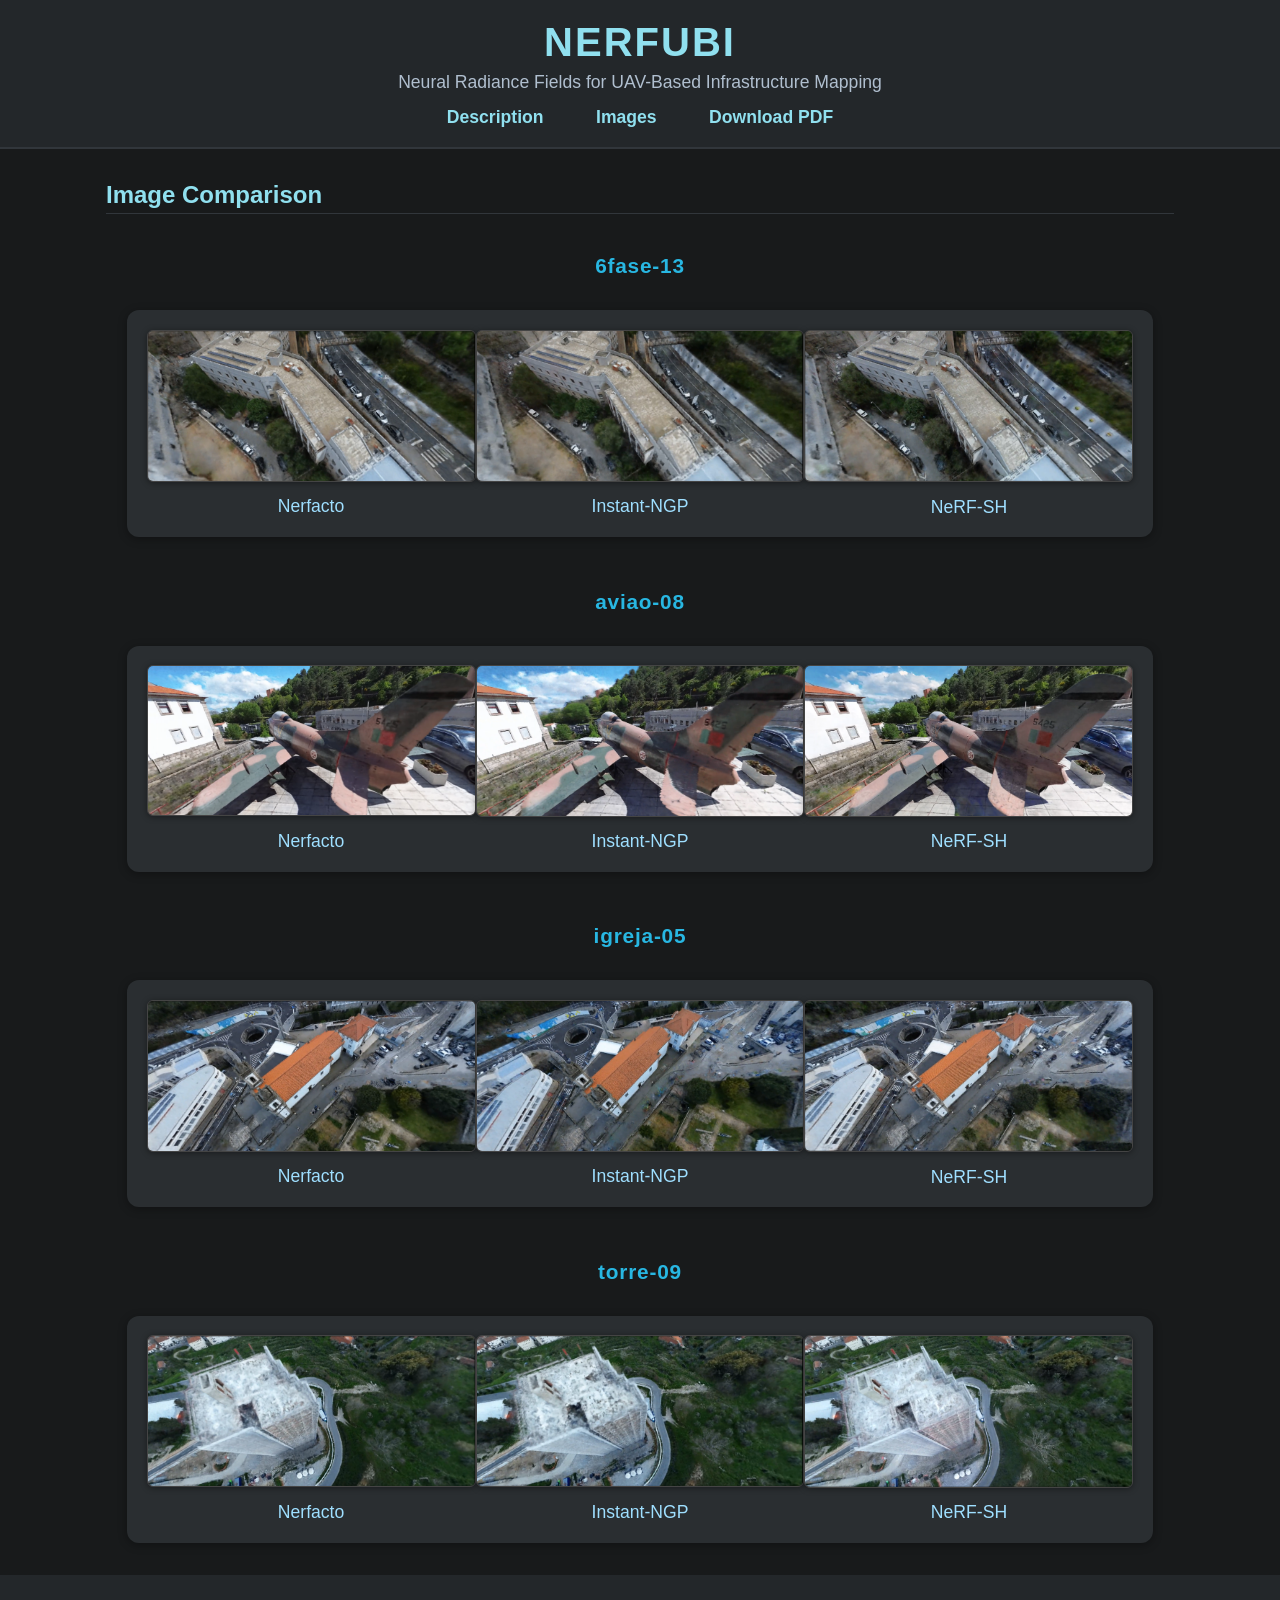
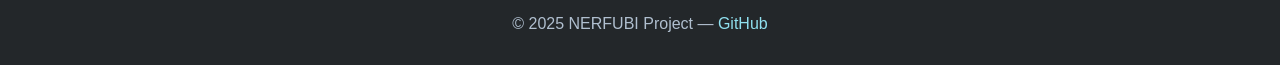
<file: images.html>
<!DOCTYPE html>
<html lang="pt">
<head>
    <meta name="viewport" content="width=device-width, initial-scale=1.0"/>

  <meta charset="UTF-8">
  <title>NERFUBI – Comparação de Imagens</title>
  <link rel="stylesheet" href="img.css">

</head>
<body>
  <header>
  <div class="header-content">
    <h1>NERFUBI</h1>
    <p class="subtitle">Neural Radiance Fields for UAV-Based Infrastructure Mapping</p>
  </div>
  <nav>
    <a href="index.html">Description</a>
    <a href="images.html" >Images</a>
    <a href="49731_66.pdf" download>Download PDF</a>
  </nav>
</header>

  <main>
    <h2>Image Comparison</h2>
    <div class="comparison-table">

      <!-- 6fase-13 -->
      <div class="scene-label">6fase-13</div>
      <div class="comparison-row">
        <div>
          <img src="images/nerfacto-6fase-13.png" alt="Nerfacto 6fase-13">
          <div class="model-label">Nerfacto</div>
        </div>
        <div>
          <img src="images/Instant-6fase-13.png" alt="Instant-NGP 6fase-13">
          <div class="model-label">Instant-NGP</div>
        </div>
        <div>
          <img src="images/nerfsh-6fase-13.png" alt="NeRF-SH 6fase-13">
          <div class="model-label">NeRF-SH</div>
        </div>
      </div>

      <!-- aviao-08 -->
      <div class="scene-label">aviao-08</div>
      <div class="comparison-row">
        <div>
          <img src="images/nerfacto-aviao-08.png" alt="Nerfacto aviao-08">
          <div class="model-label">Nerfacto</div>
        </div>
        <div>
          <img src="images/instant-aviao-08.png" alt="Instant-NGP aviao-08">
          <div class="model-label">Instant-NGP</div>
        </div>
        <div>
          <img src="images/nerfsh-aviao-08.png" alt="NeRF-SH aviao-08">
          <div class="model-label">NeRF-SH</div>
        </div>
      </div>
      
      <!-- igreja-05 -->
      <div class="scene-label">igreja-05</div>
      <div class="comparison-row">
        <div>
          <img src="images/nerfacto-igreja-05.png" alt="Nerfacto igreja-05">
          <div class="model-label">Nerfacto</div>
        </div>
        <div>
          <img src="images/instant-igreja-05.png" alt="Instant-NGP igreja-05">
          <div class="model-label">Instant-NGP</div>
        </div>
        <div>
          <img src="images/nerfsh-igreja-05.png" alt="NeRF-SH igreja-05">
          <div class="model-label">NeRF-SH</div>
        </div>
      </div>

      <!-- tprre-09 -->
      <div class="scene-label">torre-09</div>
      <div class="comparison-row">
        <div>
          <img src="images/nerfacto-tprre-09.png" alt="Nerfacto torre-09">
          <div class="model-label">Nerfacto</div>
        </div>
        <div>
          <img src="images/instant-torre-09.png" alt="Instant-NGP torre-09">
          <div class="model-label">Instant-NGP</div>
        </div>
        <div>
          <img src="images/nerfsh-torre-09.png" alt="NeRF-SH torre-09">
          <div class="model-label">NeRF-SH</div>
        </div>
      </div>

    </div>
  </main>
    <footer>
        <p>&copy; 2025 NERFUBI Project &mdash; <a href="https://github.com/Ydigit" target="_blank">GitHub</a></p>
    </footer>
</body>

</html>
</file>
<file: img.css>
body {
    font-family: 'Segoe UI', Arial, sans-serif;
    margin: 0;
    background: #181a1b;
    color: #f2f2f2;
}

header {
    background: #23272a;
    padding: 1.25rem 0; /* consistente */
    text-align: center;
    border-bottom: 2px solid #31363b;
}

.header-content h1 {
    margin: 0;
    font-size: 2.5rem;
    letter-spacing: 2px;
    color: #90e0ef;
}

.subtitle {
    margin: 0.5rem 0 0 0;
    font-size: 1.1rem;
    color: #b0bfcf;
}

nav {
    margin-top: 1rem;
}

nav a {
    color: #90e0ef;
    margin: 0 1.5rem;
    text-decoration: none;
    font-weight: bold;
    font-size: 1.1rem;
    transition: color 0.2s;
}

nav a:hover {
    color: #48cae4;
}

main {
    max-width: 1100px;
    margin: 2rem auto;
    padding: 0 1rem;
}

section {
    margin-bottom: 3rem;
}

h2 {
    color: #90e0ef;
    border-bottom: 1px solid #31363b;
    padding-bottom: 0.3rem;
    margin-bottom: 1.2rem;
}

footer {
    background: #23272a;
    color: #b0bfcf;
    text-align: center;
    padding: 1.5rem 0 1rem 0;
    margin-top: 2rem;
    font-size: 1em;
}

footer a {
    color: #90e0ef;
    text-decoration: none;
}

footer a:hover {
    text-decoration: underline;
}




    .comparison-table {
      display: flex;
      flex-direction: column;
      gap: 2em;
      max-width: 96%;
      margin: 0 auto;
      padding: 0em;
    }

    .comparison-row {
      width: 100%;
      display: flex;
      justify-content: center;
      gap: 0em;
      padding: 1.2em;
      background: #2a2e31;
      border-radius: 12px;
      box-shadow: 0 2px 10px #0005;
    }

    .comparison-row > div {
      flex: 1;
      text-align: center;
    }

    .comparison-row img {
      width: 100%;
      height: auto;
      border-radius: 6px;
      border: 1px solid #444;
      box-shadow: 0 1px 6px #0006;
      background: #222;
      object-fit: contain;
      transition: transform 0.2s ease;
    }

    .comparison-row img:hover {
      transform: scale(1.01);
    }

    .model-label {
      margin-top: 0.6em;
      font-size: 1.1em;
      color: #9fdfff;
    }

    .scene-label {
      text-align: center;
      margin-top: 1em;
      font-size: 1.3em;
      font-weight: bold;
      color: #28b7e2;
      letter-spacing: 0.8px;
    }

    @media (max-width: 1000px) {
      .comparison-row {
        flex-direction: column;
        align-items: center;
      }

      .comparison-row > div {
        width: 95vw;
      }
    }



    nav { line-height: 1; }
.header-content h1 { margin: 0; line-height: 1.1; }


* { box-sizing: border-box; }
</file>
